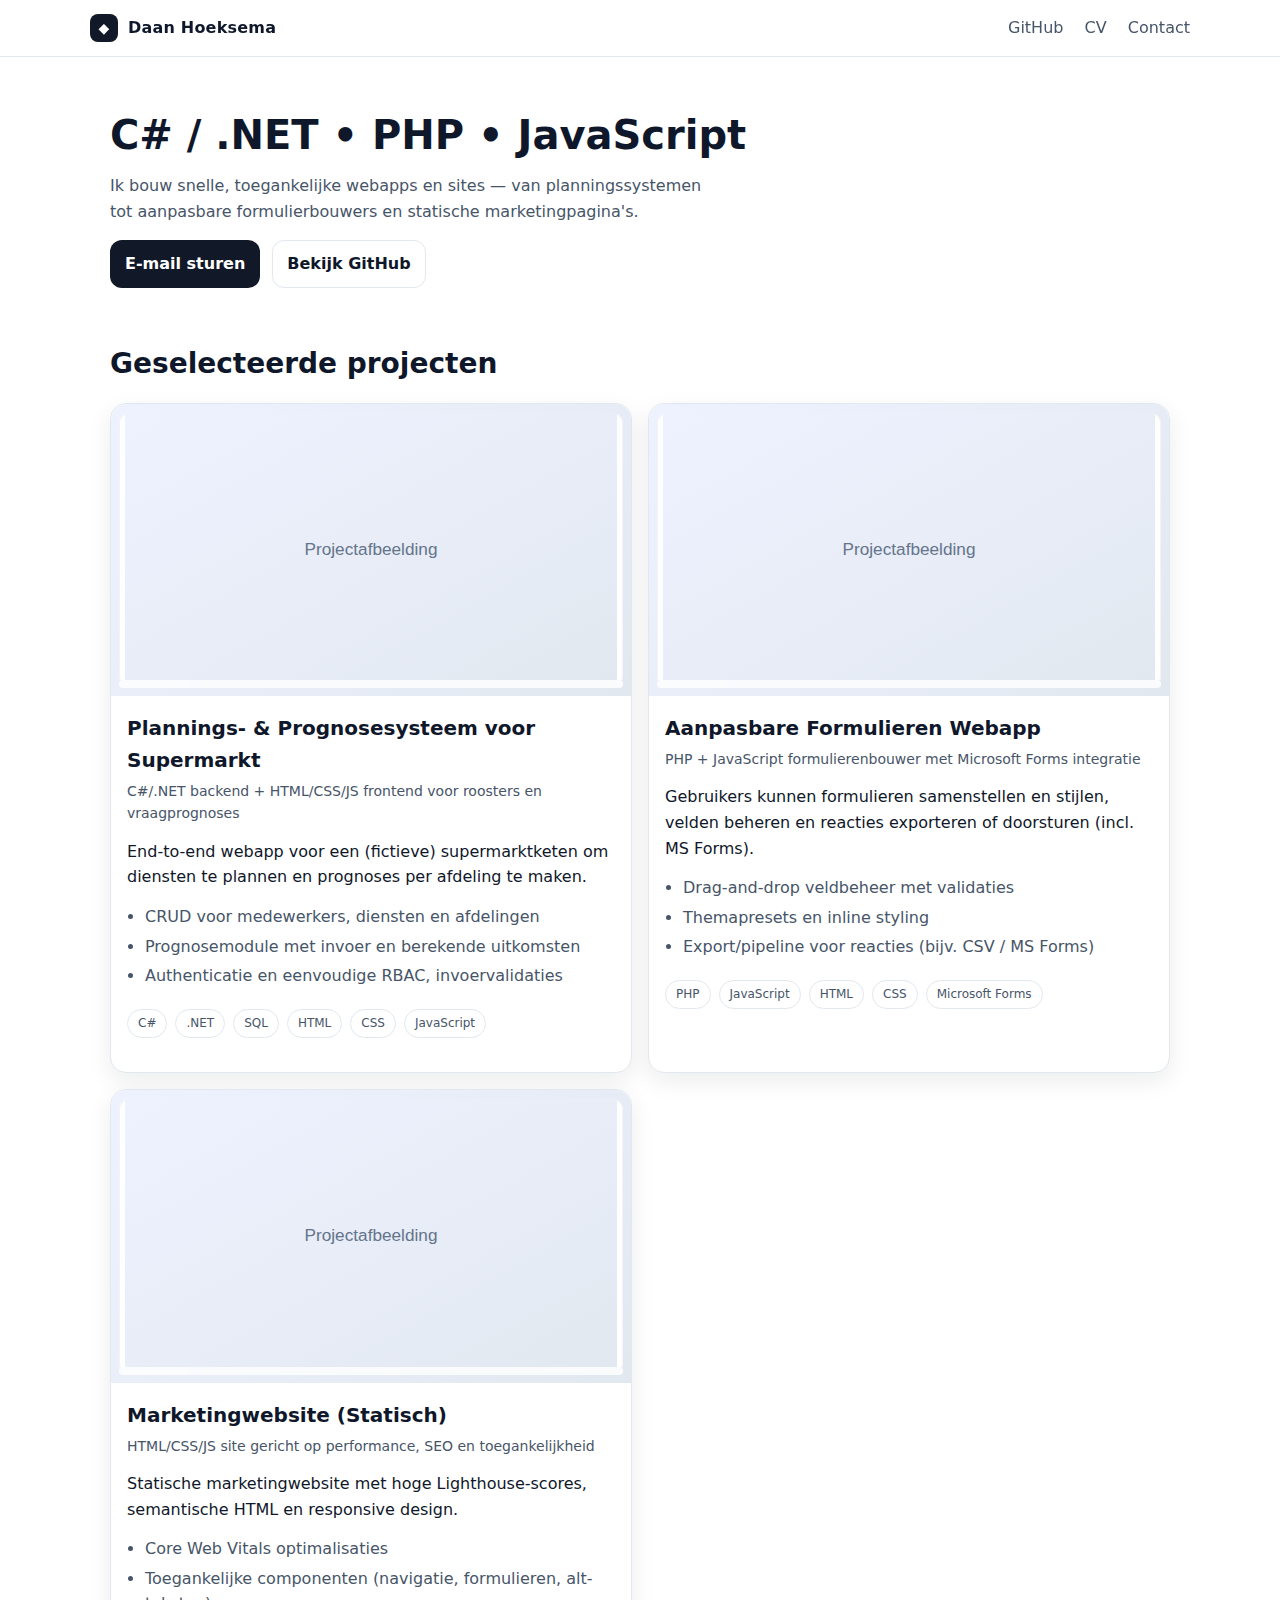
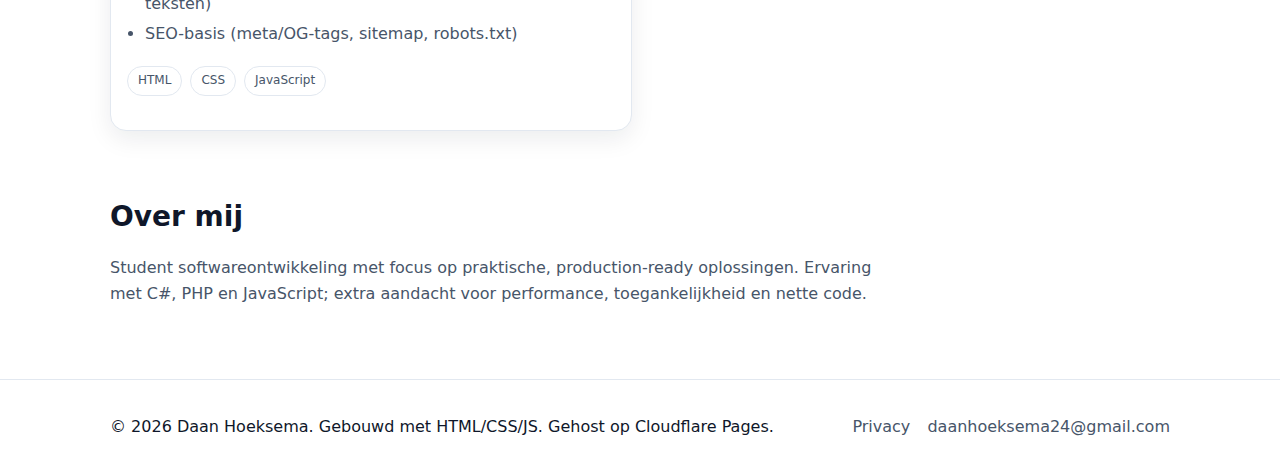
<file: index.html>
<!doctype html>
<html lang="nl">

<head>
  <meta charset="utf-8" />
  <meta name="viewport" content="width=device-width, initial-scale=1" />
  <title>Daan Hoeksema — Portfolio</title>
  <meta name="description"
    content="C#/.NET, PHP en JavaScript ontwikkelaar — geselecteerde projecten, casestudies en contact." />
  <link rel="icon" href="favicon.svg" />
  <link rel="stylesheet" href="styles.css" />
  <!-- Open Graph -->
  <meta property="og:title" content="Daan Hoeksema — Portfolio" />
  <meta property="og:description"
    content="C#/.NET, PHP en JavaScript ontwikkelaar — geselecteerde projecten en casestudies." />
  <meta property="og:type" content="website" />
  <meta property="og:url" content="https://jouwdomein.nl" />
  <meta property="og:image" content="og-image.png" />
  <!-- JSON-LD -->
  <script type="application/ld+json">
  {
    "@context": "https://schema.org",
    "@type": "Person",
    "name": "Daan Hoeksema",
    "url": "https://portofolio.ds-hoeksema.workers.dev/",
    "jobTitle": "Softwareontwikkelaar",
    "knowsAbout": ["C#", ".NET", "PHP", "JavaScript", "HTML", "CSS"],
    "sameAs": ["https://github.com/kidfles", "https://www.linkedin.com/in/daan-hoeksema-96b001236/"]
  }
  </script>
</head>

<body>
  <a class="skip-link" href="#projecten">Spring naar projecten</a>

  <header class="site-header">
    <div class="container header-inner">
      <div class="brand">
        <span class="logo" aria-hidden="true">◆</span>
        <a href="/" class="brand-name">Daan Hoeksema</a>
      </div>
      <nav aria-label="Hoofdmenu" class="nav">
        <a href="https://github.com/kidfles" target="_blank" rel="noopener">GitHub</a>
        <a href="files/CV.pdf" target="_blank" rel="noopener">CV</a>
        <a href="mailto:daanhoeksema24@gmail.com">Contact</a>
      </nav>
    </div>
  </header>

  <main>
    <section class="hero">
      <div class="container">
        <h1>C# / .NET • PHP • JavaScript</h1>
        <p class="lead">
          Ik bouw snelle, toegankelijke webapps en sites — van planningssystemen tot aanpasbare formulierbouwers en
          statische marketingpagina's.
        </p>
        <div class="cta-row">
          <a class="btn btn-primary" href="mailto:daanhoeksema24@gmail.com">E-mail sturen</a>
          <a class="btn btn-outline" href="https://github.com/kidfles" target="_blank" rel="noopener">Bekijk GitHub</a>
        </div>
      </div>
    </section>

    <section class="projects" id="projecten">
      <div class="container">
        <h2>Geselecteerde projecten</h2>
        <div id="project-grid" class="grid" aria-live="polite" aria-busy="true"></div>
      </div>
    </section>

    <section class="about">
      <div class="container">
        <h2>Over mij</h2>
        <p>
          Student softwareontwikkeling met focus op praktische, production-ready oplossingen.
          Ervaring met C#, PHP en JavaScript; extra aandacht voor performance, toegankelijkheid en nette code.
        </p>
      </div>
    </section>
  </main>

  <footer class="site-footer">
    <div class="container foot-inner">
      <p>© <span id="year"></span> Daan Hoeksema. Gebouwd met HTML/CSS/JS. Gehost op Cloudflare Pages.</p>
      <div class="foot-links">
        <a href="privacy.html">Privacy</a>
        <a href="mailto:daanhoeksema24@gmail.com">daanhoeksema24@gmail.com</a>
      </div>
    </div>
  </footer>

  <template id="project-card-template">
    <article class="card" itemscope itemtype="https://schema.org/CreativeWork">
      <div class="card-media">
        <img class="card-img" alt="" loading="lazy" decoding="async" />
        <div class="image-gallery"></div>
      </div>
      <div class="card-body">
        <h3 class="card-title" itemprop="name"></h3>
        <p class="card-tagline"></p>
        <p class="card-summary" itemprop="abstract"></p>
        <ul class="card-highlights"></ul>
        <div class="chip-row"></div>
        <div class="card-actions">
          <a class="btn btn-primary demo-link" target="_blank" rel="noopener">Live‑demo</a>
          <a class="btn btn-outline code-link" target="_blank" rel="noopener">Broncode</a>
          <a class="btn btn-ghost case-link" target="_blank" rel="noopener">Casestudy</a>
        </div>
      </div>
    </article>
  </template>

  <div id="lightbox" class="lightbox" hidden aria-hidden="true">
    <div class="lightbox-backdrop" data-close="true"></div>
    <figure class="lightbox-panel" role="dialog" aria-modal="true" aria-label="Projectafbeelding">
      <button type="button" class="lightbox-close" aria-label="Sluit weergave">&times;</button>
      <img id="lightbox-image" alt="" loading="lazy" decoding="async" />
      <figcaption id="lightbox-meta"></figcaption>
      <div class="lightbox-controls">
        <button type="button" id="lightbox-prev" aria-label="Vorige afbeelding">Vorige</button>
        <button type="button" id="lightbox-next" aria-label="Volgende afbeelding">Volgende</button>
      </div>
    </figure>
  </div>

  <script src="script.js" defer></script>
</body>

</html>
</file>
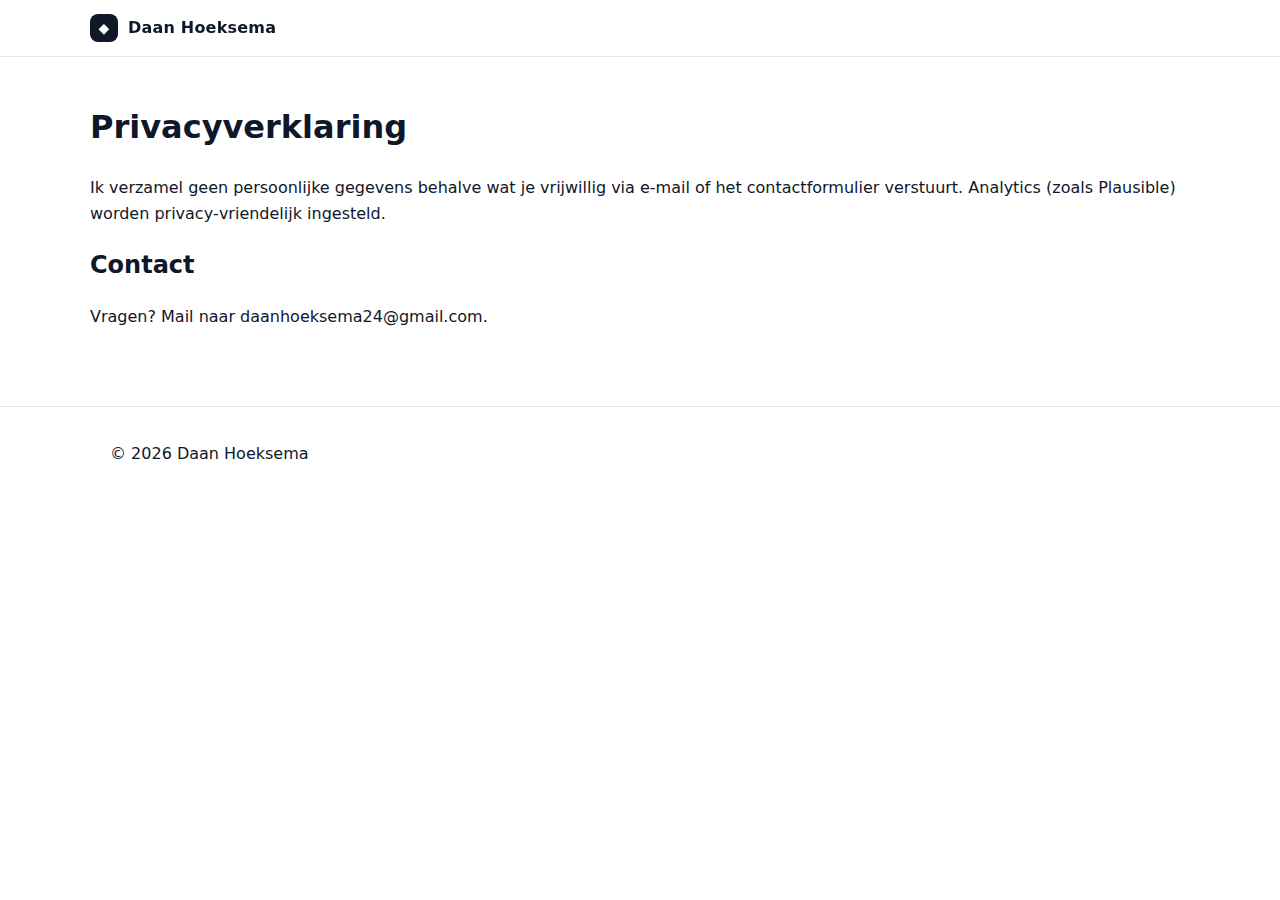
<file: privacy.html>
<!doctype html>
<html lang="nl">
<head>
  <meta charset="utf-8" />
  <meta name="viewport" content="width=device-width, initial-scale=1" />
  <title>Privacyverklaring — Daan Hoeksema</title>
  <link rel="stylesheet" href="styles.css" />
</head>
<body>
  <header class="site-header">
    <div class="container header-inner">
      <div class="brand">
        <span class="logo" aria-hidden="true">◆</span>
        <a href="/" class="brand-name">Daan Hoeksema</a>
      </div>
    </div>
  </header>
  <main class="container" style="padding:24px 0 60px">
    <h1>Privacyverklaring</h1>
    <p>Ik verzamel geen persoonlijke gegevens behalve wat je vrijwillig via e‑mail of het contactformulier verstuurt. Analytics (zoals Plausible) worden privacy‑vriendelijk ingesteld.</p>
    <h2>Contact</h2>
    <p>Vragen? Mail naar <a href="mailto:daanhoeksema24@gmail.com">daanhoeksema24@gmail.com</a>.</p>
  </main>
  <footer class="site-footer">
    <div class="container foot-inner">
      <p>© <span id="year"></span> Daan Hoeksema</p>
    </div>
  </footer>
  <script>document.getElementById('year').textContent = new Date().getFullYear();</script>
</body>
</html>
</file>
<file: styles.css>
/* Basis */
:root{
  --bg: #ffffff;
  --text: #0f172a;
  --muted: #475569;
  --border: #e2e8f0;
  --card: #ffffff;
  --accent: #111827;
  --accent-contrast: #ffffff;
  --ring: #2563eb;
  --shadow: 0 8px 24px rgba(15, 23, 42, 0.08);
}
@media (prefers-color-scheme: dark){
  :root{
    --bg: #0b1020;
    --text: #e5e7eb;
    --muted: #a1a1aa;
    --border: #1f2937;
    --card: #0f152b;
    --accent: #60a5fa;
    --accent-contrast: #0b1020;
    --ring: #93c5fd;
    --shadow: 0 10px 30px rgba(0,0,0,0.5);
  }
}
*{ box-sizing: border-box }
html,body{ height:100% }
body{
  margin:0;
  font-family: ui-sans-serif, system-ui, -apple-system, Segoe UI, Roboto, Inter, "Helvetica Neue", Arial, "Noto Sans", "Apple Color Emoji", "Segoe UI Emoji";
  background: var(--bg);
  color: var(--text);
  line-height: 1.6;
}
img{ max-width:100%; height:auto; display:block; }
a{ color: inherit; text-decoration: none; }
a:focus-visible, button:focus-visible { outline: 3px solid var(--ring); outline-offset: 2px; border-radius: 8px; }

.container{ width:100%; max-width: 1100px; margin: 0 auto; padding: 0 20px; }

/* Skip-link */
.skip-link{
  position:absolute; left:-9999px; top:auto; width:1px; height:1px; overflow:hidden;
}
.skip-link:focus{
  position: static; width: auto; height: auto; padding: 8px 12px; background: var(--accent); color: var(--accent-contrast); border-radius: 10px; margin: 10px;
}

/* Header */
.site-header{ position: sticky; top:0; z-index: 50; backdrop-filter: blur(8px); background: color-mix(in oklab, var(--bg) 85%, transparent); border-bottom: 1px solid var(--border); }
.header-inner{ display:flex; align-items:center; justify-content:space-between; padding: 14px 0; }
.brand{ display:flex; align-items:center; gap:10px; }
.logo{ display:inline-grid; place-items:center; width:28px; height:28px; border-radius:8px; background: var(--accent); color: var(--accent-contrast); font-size: 14px; }
.brand-name{ font-weight: 700; letter-spacing: .2px; }
.nav a{ margin-left:16px; color: var(--muted); }
.nav a:hover{ color: var(--text); }

/* Hero */
.hero{ padding: 56px 0 28px; }
.hero h1{ font-size: clamp(28px, 5vw, 40px); line-height: 1.1; margin: 0 0 10px; }
.lead{ color: var(--muted); max-width: 60ch; }
.cta-row{ display:flex; gap:12px; margin-top: 16px; flex-wrap: wrap; }

/* Knoppen */
.btn{ display:inline-block; padding: 10px 14px; border-radius: 12px; border:1px solid var(--border); font-weight: 600; }
.btn-primary{ background: var(--accent); color: var(--accent-contrast); border-color: transparent; }
.btn-outline{ background: transparent; }
.btn-ghost{ background: transparent; opacity: .85; }
.btn:hover{ transform: translateY(-1px); box-shadow: var(--shadow); }

/* Projecten */
.projects{ padding: 26px 0 52px; }
.projects h2, .about h2{ font-size: clamp(22px, 4vw, 28px); margin: 0 0 16px; }
.grid{ display:grid; grid-template-columns: repeat(1, minmax(0, 1fr)); gap: 16px; }
@media(min-width: 800px){ .grid{ grid-template-columns: repeat(2, minmax(0, 1fr)); } }

.card{ border:1px solid var(--border); background: var(--card); border-radius: 16px; overflow: visible; box-shadow: var(--shadow); display:flex; flex-direction: column; }
.card-media{ aspect-ratio: 16/9; background: linear-gradient(135deg, #eef2ff, #e2e8f0); position: relative; overflow: hidden; border-radius: 16px 16px 0 0; display:flex; align-items:center; justify-content:center; padding: 8px; }
.card-img{ width:100%; height:100%; object-fit: contain; background: var(--card); border-radius: 12px; cursor: zoom-in; box-shadow: inset 0 0 0 1px rgba(15, 23, 42, 0.05); }

.image-gallery{ position: absolute; bottom: 8px; left: 8px; right: 8px; display: flex; gap: 6px; justify-content: center; flex-wrap: wrap; z-index: 10; padding: 4px; background: color-mix(in oklab, var(--bg) 80%, transparent); backdrop-filter: blur(8px); border-radius: 8px; }
.gallery-thumb{ background: var(--card); border: 2px solid var(--border); border-radius: 6px; padding: 2px; cursor: pointer; transition: all 0.2s; opacity: 0.8; }
.gallery-thumb:hover{ opacity: 1; border-color: var(--accent); transform: scale(1.05); }
.gallery-thumb.active{ opacity: 1; border-color: var(--accent); box-shadow: 0 0 0 2px var(--ring); }
.gallery-thumb img{ width: 60px; height: 38px; object-fit: cover; border-radius: 4px; display: block; }
.card-body{ padding: 16px; display:flex; flex-direction: column; gap: 10px; }
.card-title{ margin: 0; font-size: 20px; }
.card-tagline{ color: var(--muted); margin: -6px 0 0 0; font-size: 14px; }
.card-summary{ margin: 4px 0 0; }
.card-highlights{ margin: 0; padding-left: 18px; color: var(--muted); }
.card-highlights li{ margin: 4px 0; }

.chip-row{ display:flex; flex-wrap: wrap; gap: 8px; margin-top: 6px; }
.chip{ border: 1px solid var(--border); border-radius: 999px; padding: 4px 10px; font-size: 12px; color: var(--muted); }

.card-actions{ display:flex; gap: 10px; flex-wrap: wrap; margin-top: 8px; }

/* Over */
.about{ padding: 12px 0 56px; }
.about p{ color: var(--muted); max-width: 75ch; }

/* Footer */
.site-footer{ border-top: 1px solid var(--border); padding: 18px 0; }
.foot-inner{ display:flex; align-items:center; justify-content:space-between; gap: 12px; flex-wrap: wrap; }
.foot-links a{ color: var(--muted); margin-left: 12px; }
.foot-links a:hover{ color: var(--text); }

/* Lightbox */
.lightbox{ position: fixed; inset:0; display:flex; align-items:center; justify-content:center; padding: 24px; z-index: 999; }
.lightbox[hidden]{ display:none; }
.lightbox-backdrop{ position:absolute; inset:0; background: rgba(15, 23, 42, 0.85); backdrop-filter: blur(6px); border:0; }
.lightbox-panel{ position: relative; margin:0; max-width: min(960px, 90vw); width:100%; background: var(--card); border-radius: 20px; padding: 32px 32px 40px; box-shadow: 0 25px 55px rgba(15, 23, 42, 0.35); display:flex; flex-direction: column; gap: 16px; z-index: 1; }
.lightbox-panel img{ width:100%; max-height: 70vh; object-fit: contain; border-radius: 16px; background: #000; }
.lightbox-meta{ margin: 0; color: var(--muted); font-size: 14px; text-align: center; }
.lightbox-controls{ display:flex; justify-content: center; gap: 12px; }
.lightbox-controls button{ padding: 10px 18px; border-radius: 999px; border: 1px solid var(--border); background: var(--card); color: var(--text); font-weight: 600; cursor: pointer; }
.lightbox-controls button:disabled{ opacity: 0.5; cursor: not-allowed; }
.lightbox-close{ position: absolute; top: 12px; right: 12px; border: none; background: rgba(15, 23, 42, 0.08); width: 36px; height:36px; border-radius: 999px; font-size: 24px; line-height: 1; cursor: pointer; color: var(--text); }
.lightbox-close:hover{ background: rgba(15, 23, 42, 0.15); }
</file>
